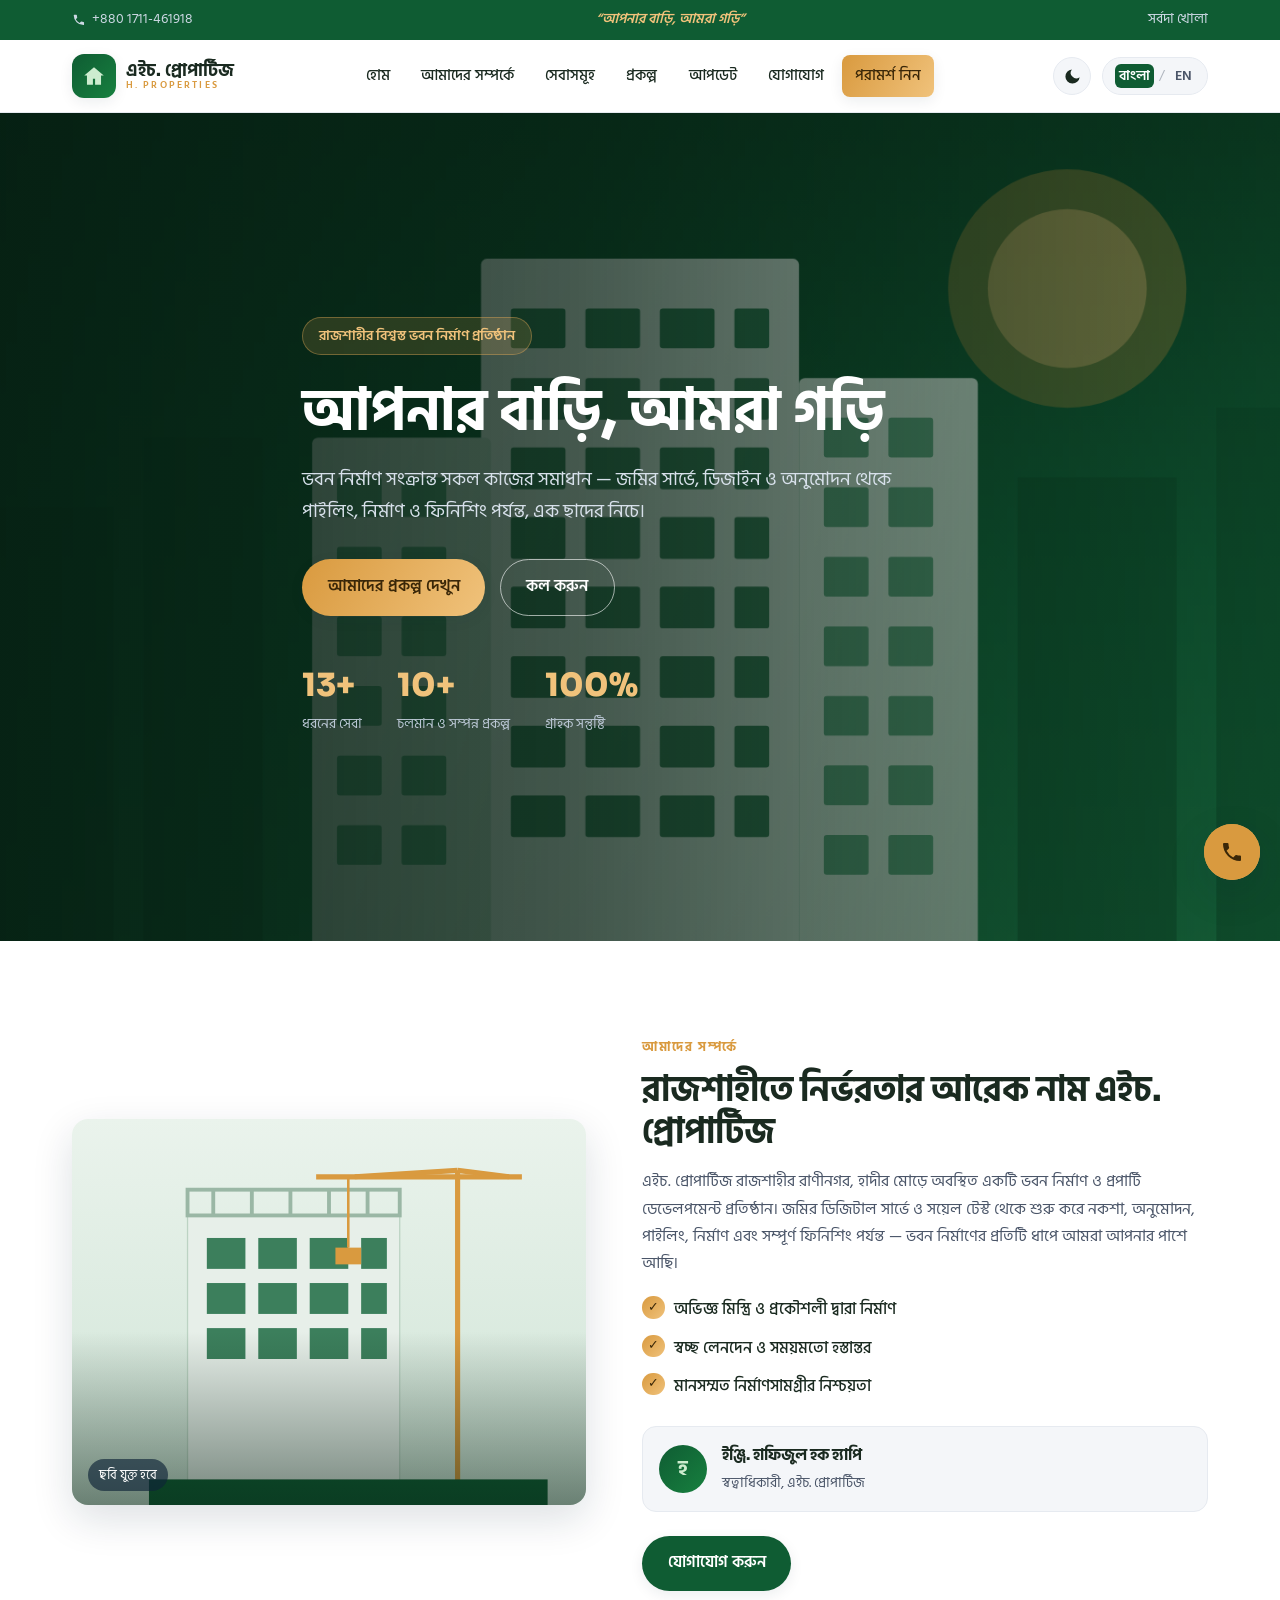
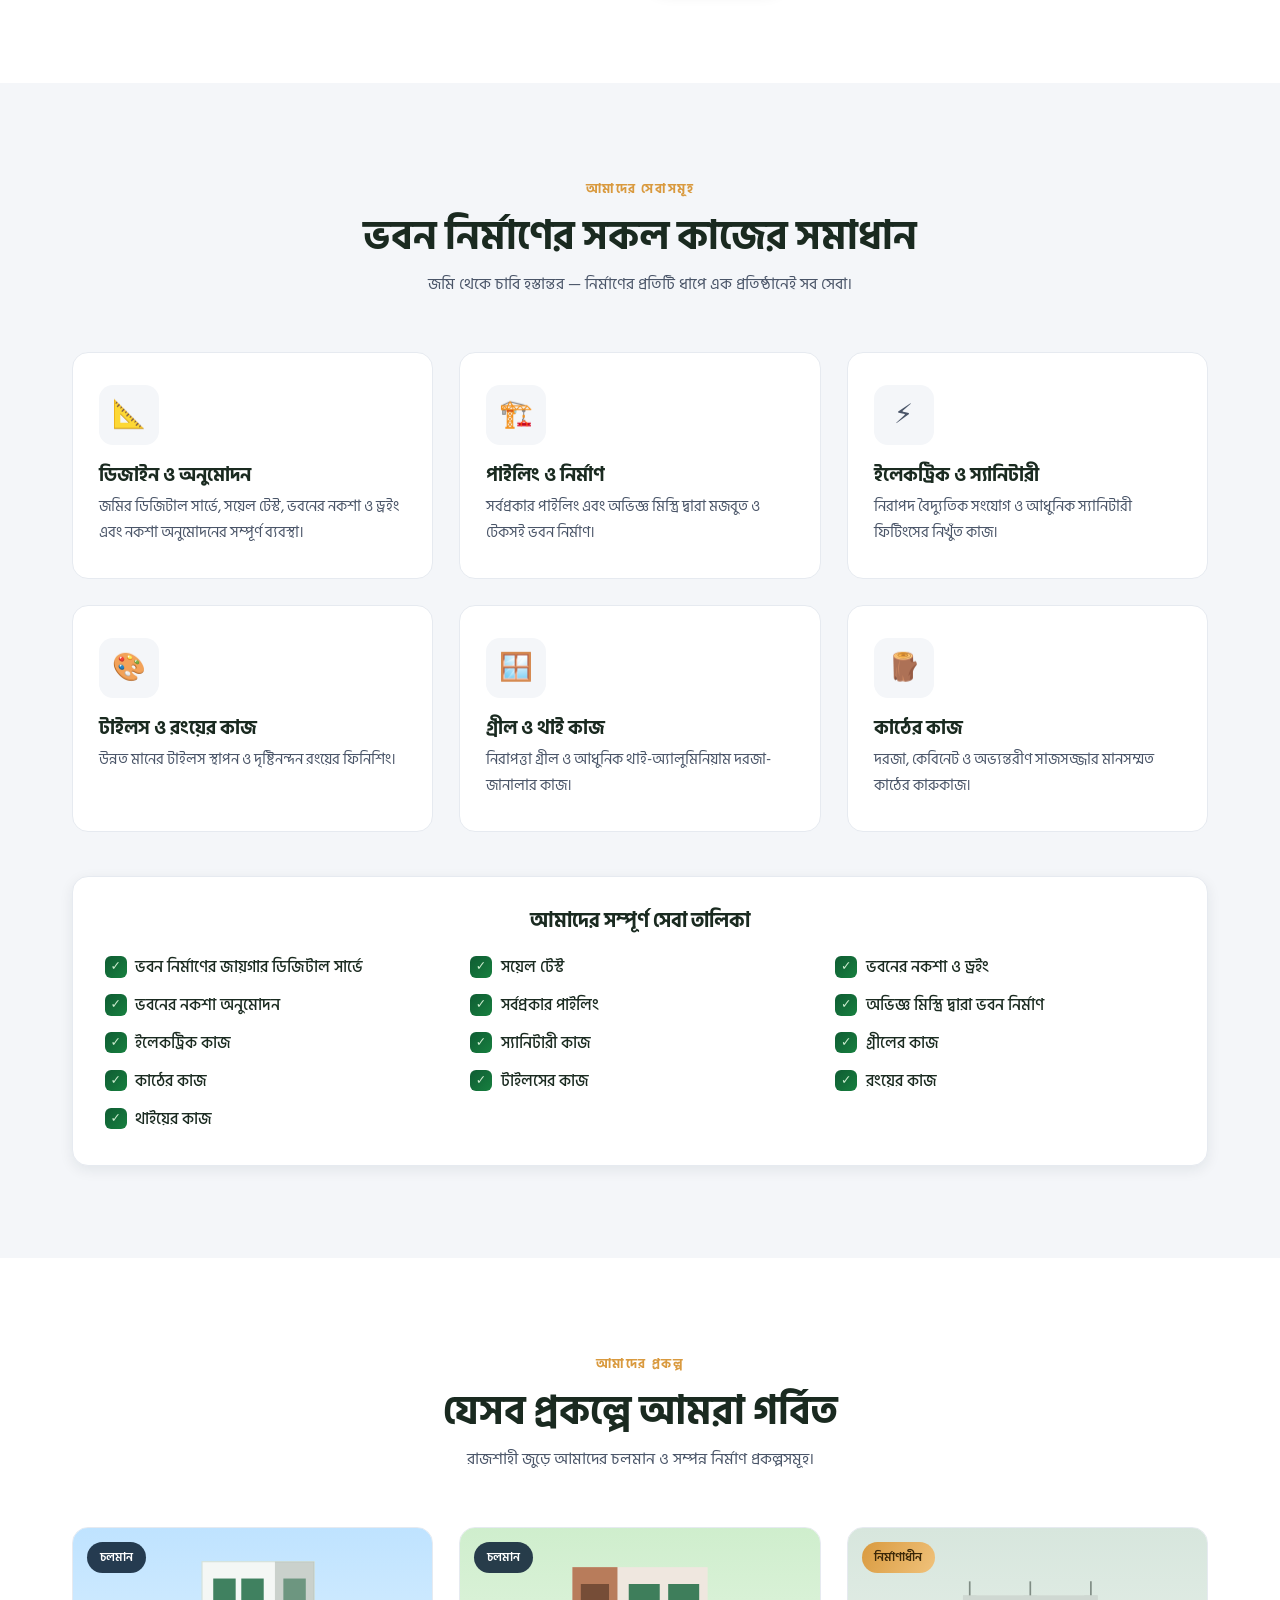
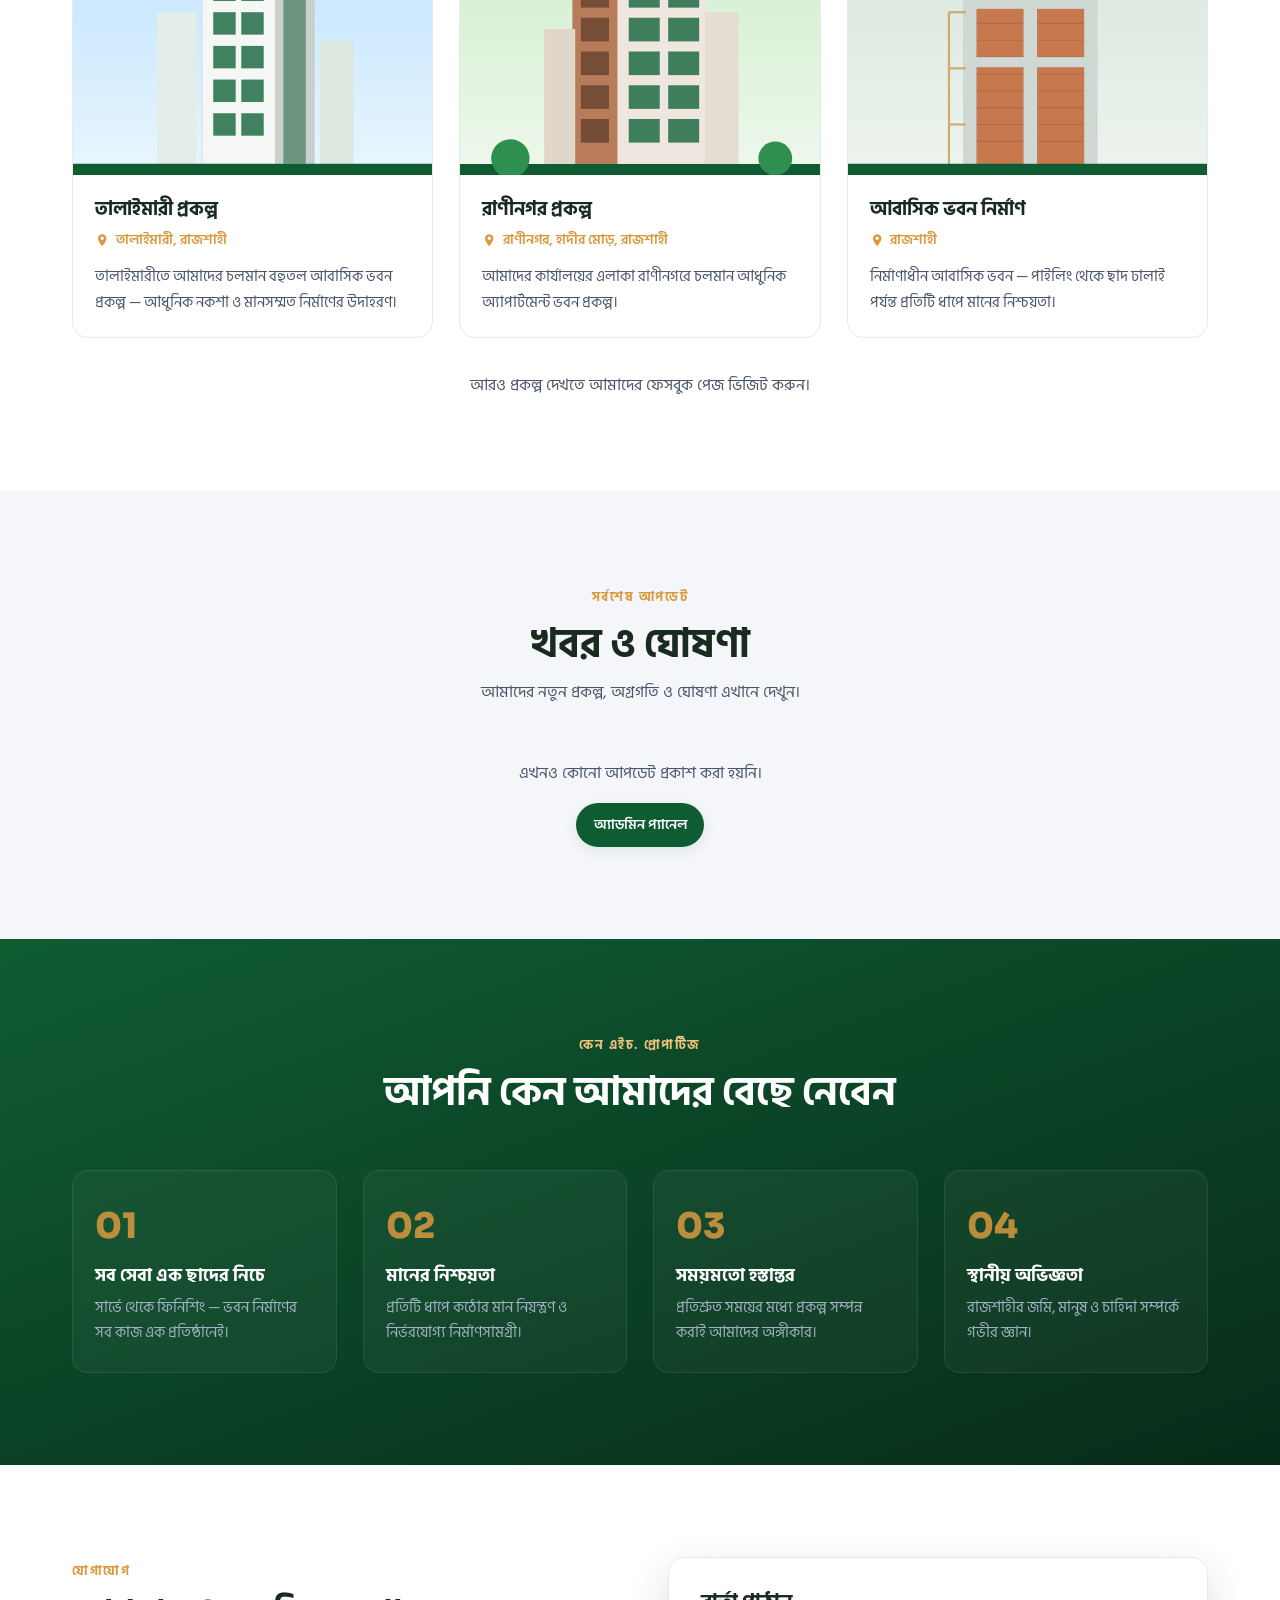
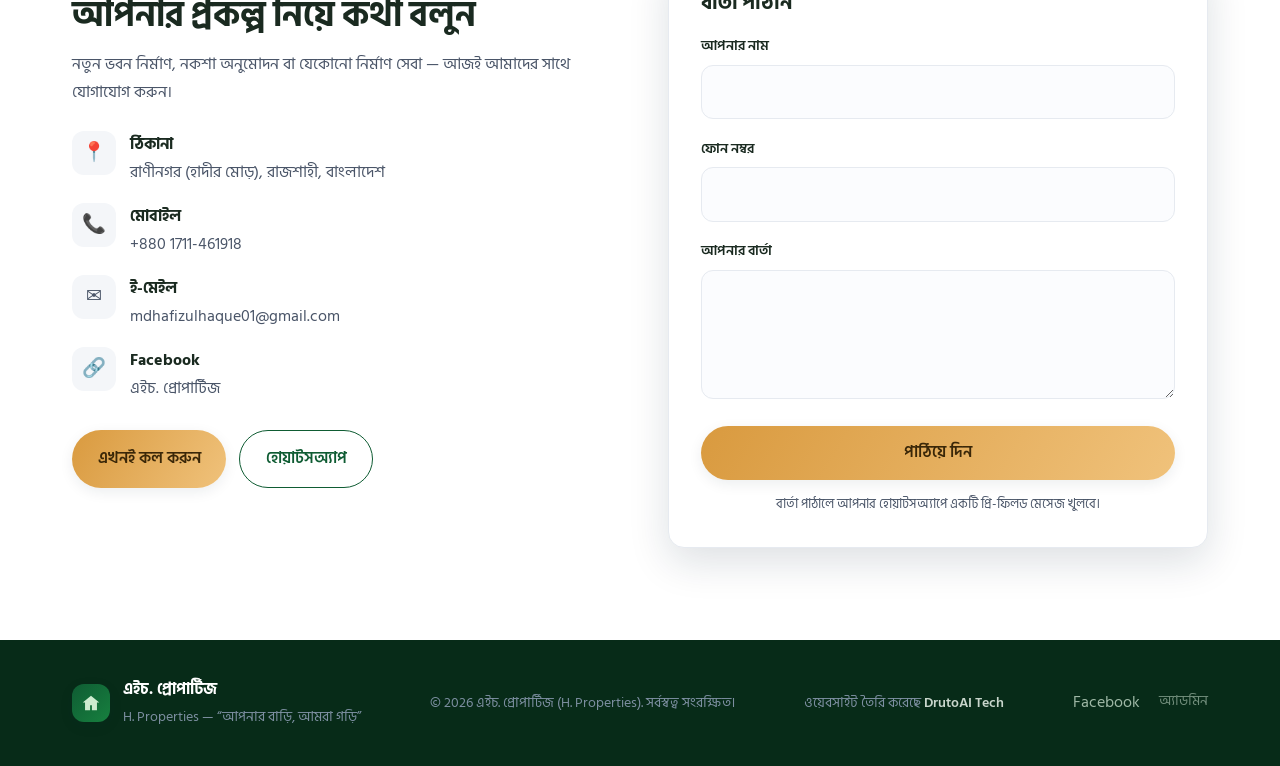
<file: index.html>
<!doctype html>
<html lang="bn">
<head>
  <meta charset="utf-8" />
  <meta name="viewport" content="width=device-width, initial-scale=1" />
  <title>এইচ. প্রোপার্টিজ | H. Properties — ভবন নির্মাণের সকল সমাধান, রাজশাহী</title>
  <meta name="description" content="এইচ. প্রোপার্টিজ (H. Properties) — রাজশাহীর বিশ্বস্ত প্রপার্টি ডেভেলপার ও ভবন নির্মাণ প্রতিষ্ঠান। আপনার বাড়ি, আমরা গড়ি। ডিজাইন, অনুমোদন, পাইলিং থেকে ফিনিশিং পর্যন্ত সকল কাজের সমাধান।" />
  <meta property="og:title" content="এইচ. প্রোপার্টিজ | H. Properties" />
  <meta property="og:description" content="আপনার বাড়ি, আমরা গড়ি — ভবন নির্মাণ সংক্রান্ত সকল কাজের সমাধান। রাজশাহী।" />
  <meta property="og:type" content="website" />
  <link rel="preconnect" href="https://fonts.googleapis.com" />
  <link rel="preconnect" href="https://fonts.gstatic.com" crossorigin />
  <link href="https://fonts.googleapis.com/css2?family=Hind+Siliguri:wght@400;500;600;700&family=Sora:wght@500;600;700;800&display=swap" rel="stylesheet" />
  <link rel="icon" href="data:image/svg+xml,%3Csvg xmlns='http://www.w3.org/2000/svg' viewBox='0 0 64 64'%3E%3Crect width='64' height='64' rx='14' fill='%230f5c33'/%3E%3Cpath d='M32 14 15 28h5v20h24V28h5z' fill='%237bc47f'/%3E%3Ctext x='50%25' y='60%25' font-family='Arial' font-size='16' font-weight='700' fill='%230f5c33' text-anchor='middle'%3EH%3C/text%3E%3C/svg%3E" />
  <link rel="stylesheet" href="styles.css" />
  <script>
    (function () {
      try {
        var t = localStorage.getItem("hp_theme");
        if (!t) t = window.matchMedia("(prefers-color-scheme: dark)").matches ? "dark" : "light";
        document.documentElement.setAttribute("data-theme", t);
      } catch (e) {}
    })();
  </script>
</head>
<body>
  <!-- Top bar -->
  <div class="topbar">
    <div class="container topbar__inner">
      <span class="topbar__item"><svg viewBox="0 0 24 24" class="ico"><path d="M6.6 10.8a15.5 15.5 0 0 0 6.6 6.6l2.2-2.2a1 1 0 0 1 1-.24 11.4 11.4 0 0 0 3.6.58 1 1 0 0 1 1 1V20a1 1 0 0 1-1 1A17 17 0 0 1 3 4a1 1 0 0 1 1-1h3.5a1 1 0 0 1 1 1 11.4 11.4 0 0 0 .58 3.6 1 1 0 0 1-.24 1z"/></svg>
        <a href="tel:+8801711461918" dir="ltr">+880 1711-461918</a>
      </span>
      <span class="topbar__item topbar__slogan" data-bn="“আপনার বাড়ি, আমরা গড়ি”" data-en="“Your home, we build”">“আপনার বাড়ি, আমরা গড়ি”</span>
      <span class="topbar__item" data-bn="সর্বদা খোলা" data-en="Always open">সর্বদা খোলা</span>
    </div>
  </div>

  <!-- Nav -->
  <header class="nav" id="nav">
    <div class="container nav__inner">
      <a class="brand" href="#home">
        <span class="brand__mark" aria-hidden="true">
          <svg viewBox="0 0 48 48"><path d="M24 8 6 23h5v17h11V29h4v11h11V23h5z"/></svg>
        </span>
        <span class="brand__text">
          <span class="brand__bn">এইচ. প্রোপার্টিজ</span>
          <span class="brand__en">H. PROPERTIES</span>
        </span>
      </a>
      <nav class="nav__links" id="navLinks">
        <a href="#home" data-bn="হোম" data-en="Home">হোম</a>
        <a href="#about" data-bn="আমাদের সম্পর্কে" data-en="About">আমাদের সম্পর্কে</a>
        <a href="#services" data-bn="সেবাসমূহ" data-en="Services">সেবাসমূহ</a>
        <a href="#projects" data-bn="প্রকল্প" data-en="Projects">প্রকল্প</a>
        <a href="#updates" data-bn="আপডেট" data-en="Updates">আপডেট</a>
        <a href="#contact" data-bn="যোগাযোগ" data-en="Contact">যোগাযোগ</a>
        <a href="#contact" class="btn btn--sm btn--gold nav__cta" data-bn="পরামর্শ নিন" data-en="Get a Quote">পরামর্শ নিন</a>
      </nav>
      <div class="nav__right">
        <button class="theme-toggle" id="themeToggle" aria-label="Toggle dark mode" title="Light / Dark">
          <svg class="ico-moon" viewBox="0 0 24 24"><path d="M21 12.8A9 9 0 1 1 11.2 3a7 7 0 0 0 9.8 9.8z"/></svg>
          <svg class="ico-sun" viewBox="0 0 24 24"><path d="M12 17a5 5 0 1 1 0-10 5 5 0 0 1 0 10zm0-13a1 1 0 0 1 1 1V4a1 1 0 0 1-2 0 1 1 0 0 1 1-1zm0 15a1 1 0 0 1 1 1 1 1 0 0 1-2 0 1 1 0 0 1 1-1zm9-8a1 1 0 0 1 0 2h0a1 1 0 0 1 0-2zM4 11a1 1 0 0 1 0 2H3a1 1 0 0 1 0-2zm14.7-6.7a1 1 0 0 1 1.4 1.4l-.7.7A1 1 0 0 1 18 5zM5.6 17.7a1 1 0 0 1 1.4 1.4l-.7.7a1 1 0 0 1-1.4-1.4zm12.7 0 .7.7a1 1 0 0 1-1.4 1.4l-.7-.7a1 1 0 0 1 1.4-1.4zM5.6 6.3l-.7-.7a1 1 0 0 1 1.4-1.4l.7.7A1 1 0 0 1 5.6 6.3z"/></svg>
        </button>
        <button class="lang" id="langToggle" aria-label="Switch language">
          <span class="lang__opt is-active" data-lang="bn">বাংলা</span>
          <span class="lang__sep">/</span>
          <span class="lang__opt" data-lang="en">EN</span>
        </button>
        <button class="hamburger" id="hamburger" aria-label="Menu">
          <span></span><span></span><span></span>
        </button>
      </div>
    </div>
  </header>

  <!-- Hero -->
  <section class="hero" id="home">
    <div class="hero__bg" data-slot="hero-image" title="Swap with a real building photo"></div>
    <div class="hero__overlay"></div>
    <div class="container hero__content reveal">
      <span class="eyebrow" data-bn="রাজশাহীর বিশ্বস্ত ভবন নির্মাণ প্রতিষ্ঠান" data-en="Trusted building developer in Rajshahi">রাজশাহীর বিশ্বস্ত ভবন নির্মাণ প্রতিষ্ঠান</span>
      <h1 data-bn="আপনার বাড়ি, আমরা গড়ি" data-en="Your home, we build">আপনার বাড়ি, আমরা গড়ি</h1>
      <p class="hero__sub" data-bn="ভবন নির্মাণ সংক্রান্ত সকল কাজের সমাধান — জমির সার্ভে, ডিজাইন ও অনুমোদন থেকে পাইলিং, নির্মাণ ও ফিনিশিং পর্যন্ত, এক ছাদের নিচে।" data-en="Complete solutions for every construction need — from land survey, design and approval to piling, construction and finishing, all under one roof.">ভবন নির্মাণ সংক্রান্ত সকল কাজের সমাধান — জমির সার্ভে, ডিজাইন ও অনুমোদন থেকে পাইলিং, নির্মাণ ও ফিনিশিং পর্যন্ত, এক ছাদের নিচে।</p>
      <div class="hero__actions">
        <a href="#projects" class="btn btn--gold" data-bn="আমাদের প্রকল্প দেখুন" data-en="View Our Projects">আমাদের প্রকল্প দেখুন</a>
        <a href="tel:+8801711461918" class="btn btn--ghost" data-bn="কল করুন" data-en="Call Now">কল করুন</a>
      </div>
      <div class="hero__stats">
        <div class="stat"><span class="stat__num">13+</span><span class="stat__lbl" data-bn="ধরনের সেবা" data-en="Services offered">ধরনের সেবা</span></div>
        <div class="stat"><span class="stat__num">10+</span><span class="stat__lbl" data-bn="চলমান ও সম্পন্ন প্রকল্প" data-en="Projects running & done">চলমান ও সম্পন্ন প্রকল্প</span></div>
        <div class="stat"><span class="stat__num">100%</span><span class="stat__lbl" data-bn="গ্রাহক সন্তুষ্টি" data-en="Client satisfaction">গ্রাহক সন্তুষ্টি</span></div>
      </div>
    </div>
  </section>

  <!-- About -->
  <section class="section" id="about">
    <div class="container about">
      <div class="about__media" data-slot="about-image" title="Swap with a real project / team photo">
        <span class="slot-note" data-bn="ছবি যুক্ত হবে" data-en="Photo coming">ছবি যুক্ত হবে</span>
      </div>
      <div class="about__body reveal">
        <span class="kicker" data-bn="আমাদের সম্পর্কে" data-en="About Us">আমাদের সম্পর্কে</span>
        <h2 data-bn="রাজশাহীতে নির্ভরতার আরেক নাম এইচ. প্রোপার্টিজ" data-en="A name Rajshahi builds on — H. Properties">রাজশাহীতে নির্ভরতার আরেক নাম এইচ. প্রোপার্টিজ</h2>
        <p data-bn="এইচ. প্রোপার্টিজ রাজশাহীর রাণীনগর, হাদীর মোড়ে অবস্থিত একটি ভবন নির্মাণ ও প্রপার্টি ডেভেলপমেন্ট প্রতিষ্ঠান। জমির ডিজিটাল সার্ভে ও সয়েল টেস্ট থেকে শুরু করে নকশা, অনুমোদন, পাইলিং, নির্মাণ এবং সম্পূর্ণ ফিনিশিং পর্যন্ত — ভবন নির্মাণের প্রতিটি ধাপে আমরা আপনার পাশে আছি।" data-en="H. Properties is a building construction and property development company based at Raninagar, Hadir Mor, Rajshahi. From digital land survey and soil testing to design, approval, piling, construction and complete finishing — we stand beside you at every step of building your home.">এইচ. প্রোপার্টিজ রাজশাহীর রাণীনগর, হাদীর মোড়ে অবস্থিত একটি ভবন নির্মাণ ও প্রপার্টি ডেভেলপমেন্ট প্রতিষ্ঠান। জমির ডিজিটাল সার্ভে ও সয়েল টেস্ট থেকে শুরু করে নকশা, অনুমোদন, পাইলিং, নির্মাণ এবং সম্পূর্ণ ফিনিশিং পর্যন্ত — ভবন নির্মাণের প্রতিটি ধাপে আমরা আপনার পাশে আছি।</p>
        <ul class="ticklist">
          <li data-bn="অভিজ্ঞ মিস্ত্রি ও প্রকৌশলী দ্বারা নির্মাণ" data-en="Built by experienced masons & engineers">অভিজ্ঞ মিস্ত্রি ও প্রকৌশলী দ্বারা নির্মাণ</li>
          <li data-bn="স্বচ্ছ লেনদেন ও সময়মতো হস্তান্তর" data-en="Transparent dealings & on-time handover">স্বচ্ছ লেনদেন ও সময়মতো হস্তান্তর</li>
          <li data-bn="মানসম্মত নির্মাণসামগ্রীর নিশ্চয়তা" data-en="Guaranteed quality materials">মানসম্মত নির্মাণসামগ্রীর নিশ্চয়তা</li>
        </ul>
        <div class="owner">
          <div class="owner__avatar">হ</div>
          <div>
            <strong data-bn="ইঞ্জি. হাফিজুল হক হ্যাপি" data-en="Engr. Hafizul Haque Happy">ইঞ্জি. হাফিজুল হক হ্যাপি</strong><br>
            <span class="owner__role" data-bn="স্বত্বাধিকারী, এইচ. প্রোপার্টিজ" data-en="Proprietor, H. Properties">স্বত্বাধিকারী, এইচ. প্রোপার্টিজ</span>
          </div>
        </div>
        <a href="#contact" class="btn btn--dark" data-bn="যোগাযোগ করুন" data-en="Get in touch">যোগাযোগ করুন</a>
      </div>
    </div>
  </section>

  <!-- Services -->
  <section class="section section--muted" id="services">
    <div class="container">
      <div class="head reveal">
        <span class="kicker" data-bn="আমাদের সেবাসমূহ" data-en="Our Services">আমাদের সেবাসমূহ</span>
        <h2 data-bn="ভবন নির্মাণের সকল কাজের সমাধান" data-en="Complete building construction solutions">ভবন নির্মাণের সকল কাজের সমাধান</h2>
        <p class="head__sub" data-bn="জমি থেকে চাবি হস্তান্তর — নির্মাণের প্রতিটি ধাপে এক প্রতিষ্ঠানেই সব সেবা।" data-en="From land to key handover — every step of construction, all from one company.">জমি থেকে চাবি হস্তান্তর — নির্মাণের প্রতিটি ধাপে এক প্রতিষ্ঠানেই সব সেবা।</p>
      </div>
      <div class="grid grid--3">
        <article class="card reveal">
          <div class="card__ico">📐</div>
          <h3 data-bn="ডিজাইন ও অনুমোদন" data-en="Design & Approval">ডিজাইন ও অনুমোদন</h3>
          <p data-bn="জমির ডিজিটাল সার্ভে, সয়েল টেস্ট, ভবনের নকশা ও ড্রইং এবং নকশা অনুমোদনের সম্পূর্ণ ব্যবস্থা।" data-en="Digital land survey, soil test, building design & drawing, and full design-approval processing.">জমির ডিজিটাল সার্ভে, সয়েল টেস্ট, ভবনের নকশা ও ড্রইং এবং নকশা অনুমোদনের সম্পূর্ণ ব্যবস্থা।</p>
        </article>
        <article class="card reveal">
          <div class="card__ico">🏗️</div>
          <h3 data-bn="পাইলিং ও নির্মাণ" data-en="Piling & Construction">পাইলিং ও নির্মাণ</h3>
          <p data-bn="সর্বপ্রকার পাইলিং এবং অভিজ্ঞ মিস্ত্রি দ্বারা মজবুত ও টেকসই ভবন নির্মাণ।" data-en="All types of piling and durable, solid construction by experienced masons.">সর্বপ্রকার পাইলিং এবং অভিজ্ঞ মিস্ত্রি দ্বারা মজবুত ও টেকসই ভবন নির্মাণ।</p>
        </article>
        <article class="card reveal">
          <div class="card__ico">⚡</div>
          <h3 data-bn="ইলেকট্রিক ও স্যানিটারী" data-en="Electrical & Sanitary">ইলেকট্রিক ও স্যানিটারী</h3>
          <p data-bn="নিরাপদ বৈদ্যুতিক সংযোগ ও আধুনিক স্যানিটারী ফিটিংসের নিখুঁত কাজ।" data-en="Safe electrical wiring and precise, modern sanitary fittings.">নিরাপদ বৈদ্যুতিক সংযোগ ও আধুনিক স্যানিটারী ফিটিংসের নিখুঁত কাজ।</p>
        </article>
        <article class="card reveal">
          <div class="card__ico">🎨</div>
          <h3 data-bn="টাইলস ও রংয়ের কাজ" data-en="Tiles & Painting">টাইলস ও রংয়ের কাজ</h3>
          <p data-bn="উন্নত মানের টাইলস স্থাপন ও দৃষ্টিনন্দন রংয়ের ফিনিশিং।" data-en="Quality tile installation and beautiful paint finishing.">উন্নত মানের টাইলস স্থাপন ও দৃষ্টিনন্দন রংয়ের ফিনিশিং।</p>
        </article>
        <article class="card reveal">
          <div class="card__ico">🪟</div>
          <h3 data-bn="গ্রীল ও থাই কাজ" data-en="Grille & Thai-Aluminium">গ্রীল ও থাই কাজ</h3>
          <p data-bn="নিরাপত্তা গ্রীল ও আধুনিক থাই-অ্যালুমিনিয়াম দরজা-জানালার কাজ।" data-en="Security grilles and modern thai-aluminium doors & windows.">নিরাপত্তা গ্রীল ও আধুনিক থাই-অ্যালুমিনিয়াম দরজা-জানালার কাজ।</p>
        </article>
        <article class="card reveal">
          <div class="card__ico">🪵</div>
          <h3 data-bn="কাঠের কাজ" data-en="Woodwork">কাঠের কাজ</h3>
          <p data-bn="দরজা, কেবিনেট ও অভ্যন্তরীণ সাজসজ্জার মানসম্মত কাঠের কারুকাজ।" data-en="Quality carpentry for doors, cabinets and interior décor.">দরজা, কেবিনেট ও অভ্যন্তরীণ সাজসজ্জার মানসম্মত কাঠের কারুকাজ।</p>
        </article>
      </div>

      <div class="services-all reveal">
        <h3 data-bn="আমাদের সম্পূর্ণ সেবা তালিকা" data-en="Our complete service list">আমাদের সম্পূর্ণ সেবা তালিকা</h3>
        <ul class="services-list">
          <li data-bn="ভবন নির্মাণের জায়গার ডিজিটাল সার্ভে" data-en="Digital survey of building site">ভবন নির্মাণের জায়গার ডিজিটাল সার্ভে</li>
          <li data-bn="সয়েল টেস্ট" data-en="Soil test">সয়েল টেস্ট</li>
          <li data-bn="ভবনের নকশা ও ড্রইং" data-en="Building design & drawing">ভবনের নকশা ও ড্রইং</li>
          <li data-bn="ভবনের নকশা অনুমোদন" data-en="Building design approval">ভবনের নকশা অনুমোদন</li>
          <li data-bn="সর্বপ্রকার পাইলিং" data-en="All types of piling">সর্বপ্রকার পাইলিং</li>
          <li data-bn="অভিজ্ঞ মিস্ত্রি দ্বারা ভবন নির্মাণ" data-en="Construction by expert masons">অভিজ্ঞ মিস্ত্রি দ্বারা ভবন নির্মাণ</li>
          <li data-bn="ইলেকট্রিক কাজ" data-en="Electrical work">ইলেকট্রিক কাজ</li>
          <li data-bn="স্যানিটারী কাজ" data-en="Sanitary work">স্যানিটারী কাজ</li>
          <li data-bn="গ্রীলের কাজ" data-en="Grille work">গ্রীলের কাজ</li>
          <li data-bn="কাঠের কাজ" data-en="Woodwork">কাঠের কাজ</li>
          <li data-bn="টাইলসের কাজ" data-en="Tiles work">টাইলসের কাজ</li>
          <li data-bn="রংয়ের কাজ" data-en="Painting work">রংয়ের কাজ</li>
          <li data-bn="থাইয়ের কাজ" data-en="Thai-aluminium work">থাইয়ের কাজ</li>
        </ul>
      </div>
    </div>
  </section>

  <!-- Projects -->
  <section class="section" id="projects">
    <div class="container">
      <div class="head reveal">
        <span class="kicker" data-bn="আমাদের প্রকল্প" data-en="Our Projects">আমাদের প্রকল্প</span>
        <h2 data-bn="যেসব প্রকল্পে আমরা গর্বিত" data-en="Projects we're proud of">যেসব প্রকল্পে আমরা গর্বিত</h2>
        <p class="head__sub" data-bn="রাজশাহী জুড়ে আমাদের চলমান ও সম্পন্ন নির্মাণ প্রকল্পসমূহ।" data-en="Our running and completed construction projects across Rajshahi.">রাজশাহী জুড়ে আমাদের চলমান ও সম্পন্ন নির্মাণ প্রকল্পসমূহ।</p>
      </div>
      <div class="grid grid--3">
        <article class="project reveal">
          <div class="project__img" data-slot="project-1" title="Swap with real photo of this project">
            <span class="badge" data-bn="চলমান" data-en="Running">চলমান</span>
          </div>
          <div class="project__body">
            <h3 data-bn="তালাইমারী প্রকল্প" data-en="Talaimari Project">তালাইমারী প্রকল্প</h3>
            <p class="project__loc"><svg viewBox="0 0 24 24" class="ico"><path d="M12 2a7 7 0 0 0-7 7c0 5 7 13 7 13s7-8 7-13a7 7 0 0 0-7-7zm0 9.5A2.5 2.5 0 1 1 12 6a2.5 2.5 0 0 1 0 5.5z"/></svg><span data-bn="তালাইমারী, রাজশাহী" data-en="Talaimari, Rajshahi">তালাইমারী, রাজশাহী</span></p>
            <p data-bn="তালাইমারীতে আমাদের চলমান বহুতল আবাসিক ভবন প্রকল্প — আধুনিক নকশা ও মানসম্মত নির্মাণের উদাহরণ।" data-en="Our running multi-storey residential project in Talaimari — a showcase of modern design and quality construction.">তালাইমারীতে আমাদের চলমান বহুতল আবাসিক ভবন প্রকল্প — আধুনিক নকশা ও মানসম্মত নির্মাণের উদাহরণ।</p>
          </div>
        </article>
        <article class="project reveal">
          <div class="project__img" data-slot="project-2" title="Swap with real photo">
            <span class="badge" data-bn="চলমান" data-en="Running">চলমান</span>
          </div>
          <div class="project__body">
            <h3 data-bn="রাণীনগর প্রকল্প" data-en="Raninagar Project">রাণীনগর প্রকল্প</h3>
            <p class="project__loc"><svg viewBox="0 0 24 24" class="ico"><path d="M12 2a7 7 0 0 0-7 7c0 5 7 13 7 13s7-8 7-13a7 7 0 0 0-7-7zm0 9.5A2.5 2.5 0 1 1 12 6a2.5 2.5 0 0 1 0 5.5z"/></svg><span data-bn="রাণীনগর, হাদীর মোড়, রাজশাহী" data-en="Raninagar, Hadir Mor, Rajshahi">রাণীনগর, হাদীর মোড়, রাজশাহী</span></p>
            <p data-bn="আমাদের কার্যালয়ের এলাকা রাণীনগরে চলমান আধুনিক অ্যাপার্টমেন্ট ভবন প্রকল্প।" data-en="A running modern apartment project in Raninagar, our home neighbourhood.">আমাদের কার্যালয়ের এলাকা রাণীনগরে চলমান আধুনিক অ্যাপার্টমেন্ট ভবন প্রকল্প।</p>
          </div>
        </article>
        <article class="project reveal">
          <div class="project__img" data-slot="project-3" title="Swap with real photo">
            <span class="badge badge--gold" data-bn="নির্মাণাধীন" data-en="Under construction">নির্মাণাধীন</span>
          </div>
          <div class="project__body">
            <h3 data-bn="আবাসিক ভবন নির্মাণ" data-en="Residential Building">আবাসিক ভবন নির্মাণ</h3>
            <p class="project__loc"><svg viewBox="0 0 24 24" class="ico"><path d="M12 2a7 7 0 0 0-7 7c0 5 7 13 7 13s7-8 7-13a7 7 0 0 0-7-7zm0 9.5A2.5 2.5 0 1 1 12 6a2.5 2.5 0 0 1 0 5.5z"/></svg><span data-bn="রাজশাহী" data-en="Rajshahi">রাজশাহী</span></p>
            <p data-bn="নির্মাণাধীন আবাসিক ভবন — পাইলিং থেকে ছাদ ঢালাই পর্যন্ত প্রতিটি ধাপে মানের নিশ্চয়তা।" data-en="A residential building under construction — quality assured at every stage from piling to roof casting.">নির্মাণাধীন আবাসিক ভবন — পাইলিং থেকে ছাদ ঢালাই পর্যন্ত প্রতিটি ধাপে মানের নিশ্চয়তা।</p>
          </div>
        </article>
      </div>
      <p class="projects-note reveal" data-bn="আরও প্রকল্প দেখতে আমাদের ফেসবুক পেজ ভিজিট করুন।" data-en="Visit our Facebook page to see more projects.">আরও প্রকল্প দেখতে আমাদের <a href="https://www.facebook.com/profile.php?id=100063448586407" target="_blank" rel="noopener">ফেসবুক পেজ</a> ভিজিট করুন।</p>
    </div>
  </section>

  <!-- Updates / News (populated by admin posts) -->
  <section class="section section--muted" id="updates">
    <div class="container">
      <div class="head reveal">
        <span class="kicker" data-bn="সর্বশেষ আপডেট" data-en="Latest Updates">সর্বশেষ আপডেট</span>
        <h2 data-bn="খবর ও ঘোষণা" data-en="News & Announcements">খবর ও ঘোষণা</h2>
        <p class="head__sub" data-bn="আমাদের নতুন প্রকল্প, অগ্রগতি ও ঘোষণা এখানে দেখুন।" data-en="Our new projects, progress and announcements appear here.">আমাদের নতুন প্রকল্প, অগ্রগতি ও ঘোষণা এখানে দেখুন।</p>
      </div>
      <div class="grid grid--3" id="postsGrid"></div>
      <div class="posts-empty" id="postsEmpty" hidden>
        <p data-bn="এখনও কোনো আপডেট প্রকাশ করা হয়নি।" data-en="No updates published yet.">এখনও কোনো আপডেট প্রকাশ করা হয়নি।</p>
        <a href="admin.html" class="btn btn--dark btn--sm" data-bn="অ্যাডমিন প্যানেল" data-en="Admin Panel">অ্যাডমিন প্যানেল</a>
      </div>
    </div>
  </section>

  <!-- Why us -->
  <section class="section section--dark" id="why">
    <div class="container">
      <div class="head reveal">
        <span class="kicker kicker--gold" data-bn="কেন এইচ. প্রোপার্টিজ" data-en="Why H. Properties">কেন এইচ. প্রোপার্টিজ</span>
        <h2 data-bn="আপনি কেন আমাদের বেছে নেবেন" data-en="Why choose us">আপনি কেন আমাদের বেছে নেবেন</h2>
      </div>
      <div class="grid grid--4">
        <div class="feat reveal"><span class="feat__num">01</span><h3 data-bn="সব সেবা এক ছাদের নিচে" data-en="All-in-one service">সব সেবা এক ছাদের নিচে</h3><p data-bn="সার্ভে থেকে ফিনিশিং — ভবন নির্মাণের সব কাজ এক প্রতিষ্ঠানেই।" data-en="From survey to finishing — every construction task from one company.">সার্ভে থেকে ফিনিশিং — ভবন নির্মাণের সব কাজ এক প্রতিষ্ঠানেই।</p></div>
        <div class="feat reveal"><span class="feat__num">02</span><h3 data-bn="মানের নিশ্চয়তা" data-en="Quality assured">মানের নিশ্চয়তা</h3><p data-bn="প্রতিটি ধাপে কঠোর মান নিয়ন্ত্রণ ও নির্ভরযোগ্য নির্মাণসামগ্রী।" data-en="Strict quality control and trusted materials at every stage.">প্রতিটি ধাপে কঠোর মান নিয়ন্ত্রণ ও নির্ভরযোগ্য নির্মাণসামগ্রী।</p></div>
        <div class="feat reveal"><span class="feat__num">03</span><h3 data-bn="সময়মতো হস্তান্তর" data-en="On-time delivery">সময়মতো হস্তান্তর</h3><p data-bn="প্রতিশ্রুত সময়ের মধ্যে প্রকল্প সম্পন্ন করাই আমাদের অঙ্গীকার।" data-en="We commit to completing projects within the promised timeline.">প্রতিশ্রুত সময়ের মধ্যে প্রকল্প সম্পন্ন করাই আমাদের অঙ্গীকার।</p></div>
        <div class="feat reveal"><span class="feat__num">04</span><h3 data-bn="স্থানীয় অভিজ্ঞতা" data-en="Local expertise">স্থানীয় অভিজ্ঞতা</h3><p data-bn="রাজশাহীর জমি, মানুষ ও চাহিদা সম্পর্কে গভীর জ্ঞান।" data-en="Deep knowledge of Rajshahi's land, people and needs.">রাজশাহীর জমি, মানুষ ও চাহিদা সম্পর্কে গভীর জ্ঞান।</p></div>
      </div>
    </div>
  </section>

  <!-- Contact -->
  <section class="section" id="contact">
    <div class="container contact">
      <div class="contact__info reveal">
        <span class="kicker" data-bn="যোগাযোগ" data-en="Contact">যোগাযোগ</span>
        <h2 data-bn="আপনার প্রকল্প নিয়ে কথা বলুন" data-en="Let's talk about your project">আপনার প্রকল্প নিয়ে কথা বলুন</h2>
        <p data-bn="নতুন ভবন নির্মাণ, নকশা অনুমোদন বা যেকোনো নির্মাণ সেবা — আজই আমাদের সাথে যোগাযোগ করুন।" data-en="New construction, design approval or any building service — reach out to us today.">নতুন ভবন নির্মাণ, নকশা অনুমোদন বা যেকোনো নির্মাণ সেবা — আজই আমাদের সাথে যোগাযোগ করুন।</p>
        <ul class="contact__list">
          <li>
            <span class="contact__ico">📍</span>
            <span><strong data-bn="ঠিকানা" data-en="Address">ঠিকানা</strong><br><span data-bn="রাণীনগর (হাদীর মোড়), রাজশাহী, বাংলাদেশ" data-en="Raninagar (Hadir Mor), Rajshahi, Bangladesh">রাণীনগর (হাদীর মোড়), রাজশাহী, বাংলাদেশ</span></span>
          </li>
          <li>
            <span class="contact__ico">📞</span>
            <span><strong data-bn="মোবাইল" data-en="Mobile">মোবাইল</strong><br><a href="tel:+8801711461918" dir="ltr">+880 1711-461918</a></span>
          </li>
          <li>
            <span class="contact__ico">✉️</span>
            <span><strong data-bn="ই-মেইল" data-en="Email">ই-মেইল</strong><br><a href="mailto:mdhafizulhaque01@gmail.com" dir="ltr">mdhafizulhaque01@gmail.com</a></span>
          </li>
          <li>
            <span class="contact__ico">🔗</span>
            <span><strong>Facebook</strong><br><a href="https://www.facebook.com/profile.php?id=100063448586407" target="_blank" rel="noopener">এইচ. প্রোপার্টিজ</a></span>
          </li>
        </ul>
        <div class="contact__cta">
          <a href="tel:+8801711461918" class="btn btn--gold" data-bn="এখনই কল করুন" data-en="Call now">এখনই কল করুন</a>
          <a href="https://wa.me/8801711461918" target="_blank" rel="noopener" class="btn btn--ghost-dark" data-bn="হোয়াটসঅ্যাপ" data-en="WhatsApp">হোয়াটসঅ্যাপ</a>
        </div>
      </div>
      <form class="contact__form reveal" id="contactForm">
        <h3 data-bn="বার্তা পাঠান" data-en="Send a message">বার্তা পাঠান</h3>
        <div class="field">
          <label data-bn="আপনার নাম" data-en="Your name">আপনার নাম</label>
          <input type="text" name="name" required />
        </div>
        <div class="field">
          <label data-bn="ফোন নম্বর" data-en="Phone number">ফোন নম্বর</label>
          <input type="tel" name="phone" required />
        </div>
        <div class="field">
          <label data-bn="আপনার বার্তা" data-en="Your message">আপনার বার্তা</label>
          <textarea name="message" rows="4"></textarea>
        </div>
        <button type="submit" class="btn btn--gold btn--block" data-bn="পাঠিয়ে দিন" data-en="Send message">পাঠিয়ে দিন</button>
        <p class="form__note" id="formNote" data-bn="বার্তা পাঠালে আপনার হোয়াটসঅ্যাপে একটি প্রি-ফিলড মেসেজ খুলবে।" data-en="Submitting opens a pre-filled WhatsApp message.">বার্তা পাঠালে আপনার হোয়াটসঅ্যাপে একটি প্রি-ফিলড মেসেজ খুলবে।</p>
      </form>
    </div>
  </section>

  <!-- Footer -->
  <footer class="footer">
    <div class="container footer__inner">
      <div class="footer__brand">
        <span class="brand__mark brand__mark--sm" aria-hidden="true"><svg viewBox="0 0 48 48"><path d="M24 8 6 23h5v17h11V29h4v11h11V23h5z"/></svg></span>
        <div>
          <strong>এইচ. প্রোপার্টিজ</strong><br>
          <span class="footer__muted">H. Properties — “আপনার বাড়ি, আমরা গড়ি”</span>
        </div>
      </div>
      <p class="footer__muted footer__copy">© <span id="year"></span> এইচ. প্রোপার্টিজ (H. Properties). <span data-bn="সর্বস্বত্ব সংরক্ষিত।" data-en="All rights reserved.">সর্বস্বত্ব সংরক্ষিত।</span></p>
      <p class="footer__muted footer__credit"><span data-bn="ওয়েবসাইট তৈরি করেছে" data-en="Website by">ওয়েবসাইট তৈরি করেছে</span> <a href="https://drutoai.com/" target="_blank" rel="noopener">DrutoAI Tech</a></p>
      <div class="footer__links">
        <a href="https://www.facebook.com/profile.php?id=100063448586407" target="_blank" rel="noopener" class="footer__fb">Facebook</a>
        <a href="admin.html" class="footer__admin" data-bn="অ্যাডমিন" data-en="Admin">অ্যাডমিন</a>
      </div>
    </div>
  </footer>

  <a href="tel:+8801711461918" class="fab" aria-label="Call">
    <svg viewBox="0 0 24 24"><path d="M6.6 10.8a15.5 15.5 0 0 0 6.6 6.6l2.2-2.2a1 1 0 0 1 1-.24 11.4 11.4 0 0 0 3.6.58 1 1 0 0 1 1 1V20a1 1 0 0 1-1 1A17 17 0 0 1 3 4a1 1 0 0 1 1-1h3.5a1 1 0 0 1 1 1 11.4 11.4 0 0 0 .58 3.6 1 1 0 0 1-.24 1z"/></svg>
  </a>

  <script src="config.js"></script>
  <script src="store.js"></script>
  <script src="script.js"></script>
</body>
</html>
</file>
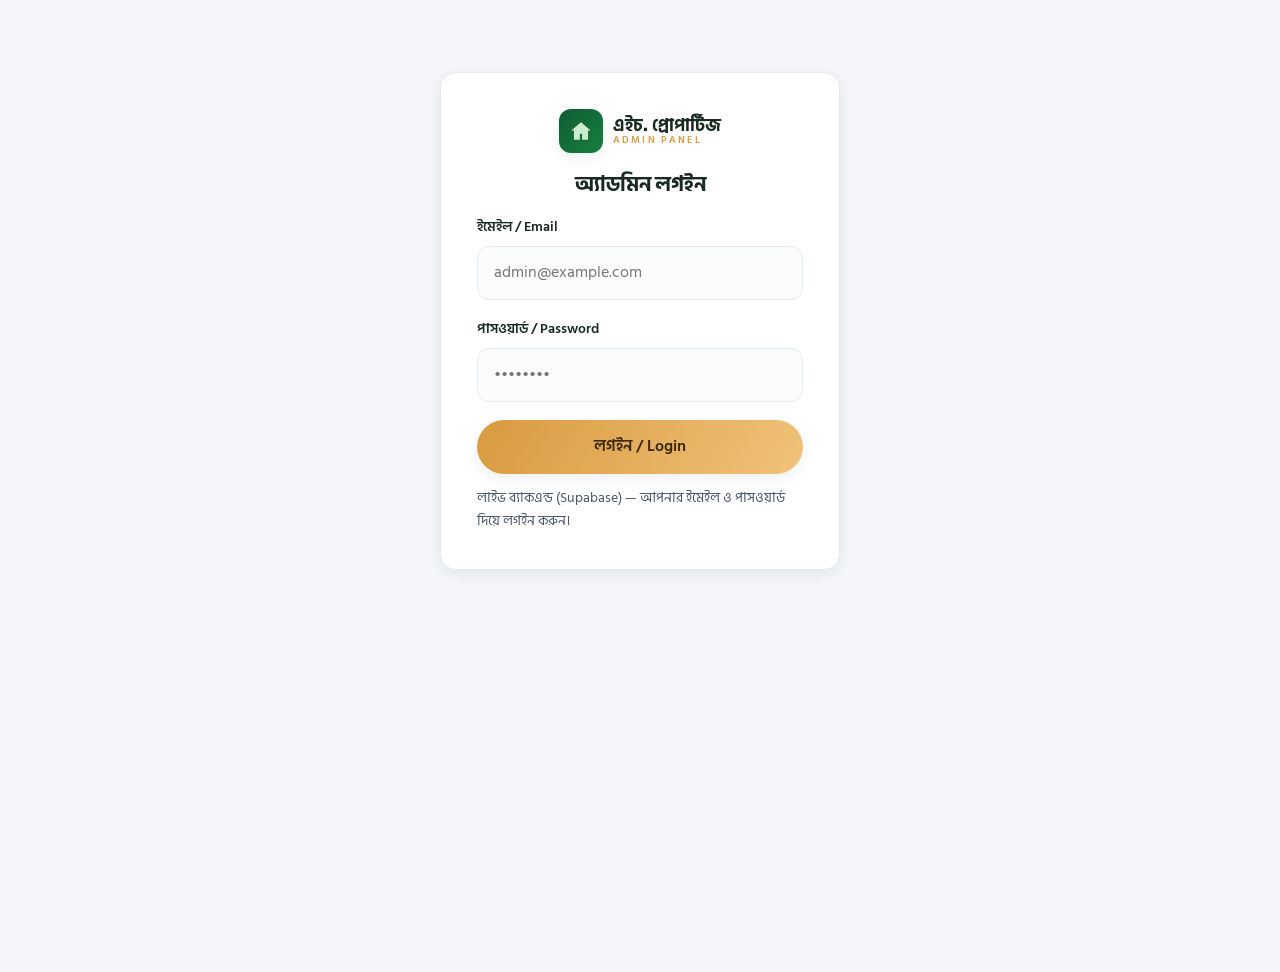
<file: admin.html>
<!doctype html>
<html lang="bn">
<head>
  <meta charset="utf-8" />
  <meta name="viewport" content="width=device-width, initial-scale=1" />
  <title>অ্যাডমিন প্যানেল | এইচ. প্রোপার্টিজ</title>
  <meta name="robots" content="noindex" />
  <link rel="preconnect" href="https://fonts.googleapis.com" />
  <link rel="preconnect" href="https://fonts.gstatic.com" crossorigin />
  <link href="https://fonts.googleapis.com/css2?family=Hind+Siliguri:wght@400;500;600;700&family=Sora:wght@600;700;800&display=swap" rel="stylesheet" />
  <link rel="icon" href="data:image/svg+xml,%3Csvg xmlns='http://www.w3.org/2000/svg' viewBox='0 0 64 64'%3E%3Crect width='64' height='64' rx='14' fill='%230f5c33'/%3E%3Cpath d='M32 14 15 28h5v20h24V28h5z' fill='%237bc47f'/%3E%3C/svg%3E" />
  <link rel="stylesheet" href="styles.css" />
  <script>
    (function () {
      try {
        var t = localStorage.getItem("hp_theme");
        if (!t) t = window.matchMedia("(prefers-color-scheme: dark)").matches ? "dark" : "light";
        document.documentElement.setAttribute("data-theme", t);
      } catch (e) {}
    })();
  </script>
</head>
<body class="admin-body">

  <!-- Login -->
  <div class="login-wrap" id="loginView">
    <div class="admin-card">
      <div class="brand" style="justify-content:center;margin-bottom:1.2rem">
        <span class="brand__mark" aria-hidden="true"><svg viewBox="0 0 48 48"><path d="M24 8 6 23h5v17h11V29h4v11h11V23h5z"/></svg></span>
        <span class="brand__text">
          <span class="brand__bn">এইচ. প্রোপার্টিজ</span>
          <span class="brand__en">ADMIN PANEL</span>
        </span>
      </div>
      <h2 style="text-align:center">অ্যাডমিন লগইন</h2>
      <div class="field" id="emailField" hidden>
        <label>ইমেইল / Email</label>
        <input type="email" id="email" placeholder="admin@example.com" autocomplete="username" />
      </div>
      <div class="field">
        <label>পাসওয়ার্ড / Password</label>
        <input type="password" id="pw" placeholder="••••••••" autocomplete="current-password" />
      </div>
      <button class="btn btn--gold btn--block" id="loginBtn">লগইন / Login</button>
      <div class="admin-msg err" id="loginErr">ভুল তথ্য / Invalid credentials</div>
      <p class="admin-hint" id="loginHint">শুধুমাত্র অনুমোদিত ব্যবহারকারীর জন্য।</p>
    </div>
  </div>

  <!-- Dashboard -->
  <div class="admin-shell" id="dashView" hidden>
    <div class="admin-top">
      <div class="brand">
        <span class="brand__mark" aria-hidden="true"><svg viewBox="0 0 48 48"><path d="M24 8 6 23h5v17h11V29h4v11h11V23h5z"/></svg></span>
        <span class="brand__text">
          <span class="brand__bn">এইচ. প্রোপার্টিজ</span>
          <span class="brand__en">ADMIN PANEL</span>
        </span>
      </div>
      <div style="display:flex;gap:.6rem;align-items:center;flex-wrap:wrap">
        <span class="badge-mode" id="modeBadge">লোকাল মোড</span>
        <button class="theme-toggle" id="themeToggle" aria-label="Toggle dark mode" title="Light / Dark">
          <svg class="ico-moon" viewBox="0 0 24 24"><path d="M21 12.8A9 9 0 1 1 11.2 3a7 7 0 0 0 9.8 9.8z"/></svg>
          <svg class="ico-sun" viewBox="0 0 24 24"><path d="M12 17a5 5 0 1 1 0-10 5 5 0 0 1 0 10zm0-13a1 1 0 0 1 1 1V4a1 1 0 0 1-2 0 1 1 0 0 1 1-1zm0 15a1 1 0 0 1 1 1 1 1 0 0 1-2 0 1 1 0 0 1 1-1zm9-8a1 1 0 0 1 0 2h0a1 1 0 0 1 0-2zM4 11a1 1 0 0 1 0 2H3a1 1 0 0 1 0-2zm14.7-6.7a1 1 0 0 1 1.4 1.4l-.7.7A1 1 0 0 1 18 5zM5.6 17.7a1 1 0 0 1 1.4 1.4l-.7.7a1 1 0 0 1-1.4-1.4zm12.7 0 .7.7a1 1 0 0 1-1.4 1.4l-.7-.7a1 1 0 0 1 1.4-1.4zM5.6 6.3l-.7-.7a1 1 0 0 1 1.4-1.4l.7.7A1 1 0 0 1 5.6 6.3z"/></svg>
        </button>
        <a href="finance.html" class="btn btn--sm btn--gold">💰 ফিন্যান্স</a>
        <a href="index.html" class="btn btn--sm btn--ghost-dark" target="_blank">সাইট দেখুন ↗</a>
        <button class="btn btn--sm btn--dark" id="logoutBtn">লগআউট</button>
      </div>
    </div>

    <div class="admin-msg" id="storageWarn" style="background:#fff6e6;color:#8a5a00">
      ⚠️ <strong>লোকাল মোড:</strong> এই পোস্টগুলো শুধু আপনার এই ব্রাউজারে সংরক্ষিত থাকবে — অন্য দর্শকদের কাছে দেখাবে না।
      সব দর্শকের জন্য পোস্ট দেখাতে একটি ব্যাকএন্ড (Supabase) যুক্ত করতে হবে।
    </div>

    <div class="admin-card">
      <div class="editing-banner" id="editingBanner">✏️ পোস্ট এডিট করা হচ্ছে / Editing a post</div>
      <h2 id="formTitle">➕ নতুন পোস্ট / New Post</h2>
      <div class="field">
        <label>শিরোনাম / Title *</label>
        <input type="text" id="postTitle" placeholder="যেমন: নতুন প্রকল্পের কাজ শুরু" />
      </div>
      <div class="field">
        <label>বিবরণ / Description *</label>
        <textarea id="postBody" rows="4" placeholder="পোস্টের বিস্তারিত লিখুন…"></textarea>
      </div>
      <div class="field">
        <label>ছবি আপলোড / Upload images (multiple) — একাধিক ছবি একসাথে নির্বাচন করুন</label>
        <input type="file" id="postImageFile" accept="image/*" multiple />
      </div>
      <div class="field">
        <label>অথবা ছবির লিংক যোগ করুন / Add image URL</label>
        <div style="display:flex;gap:.5rem">
          <input type="url" id="postImageUrl" placeholder="https://…" style="flex:1" />
          <button class="btn btn--dark btn--sm" id="addUrlBtn" type="button">যোগ করুন</button>
        </div>
      </div>
      <div class="img-chips" id="imgChips"></div>
      <div class="field">
        <label>পোস্ট লিংক / Post link (optional) — ক্লিক করলে এখানে যাবে (যেমন ফেসবুক পোস্ট)</label>
        <input type="url" id="postLink" placeholder="https://www.facebook.com/…" />
      </div>
      <button class="btn btn--gold" id="publishBtn">প্রকাশ করুন / Publish</button>
      <button class="btn btn--ghost-dark" id="cancelEditBtn" type="button" hidden>বাতিল / Cancel</button>
      <div class="admin-msg ok" id="okMsg">✅ সংরক্ষিত হয়েছে!</div>
    </div>

    <div class="admin-card">
      <h2>📋 প্রকাশিত পোস্টসমূহ / Published posts (<span id="postCount">0</span>)</h2>
      <div id="adminPosts"></div>
      <div class="admin-empty" id="adminEmpty">এখনও কোনো পোস্ট নেই।</div>
    </div>
  </div>

  <script src="config.js"></script>
  <script src="store.js"></script>
  <script src="admin.js"></script>
</body>
</html>
</file>
<file: styles.css>
:root{
  --navy:#0f5c33;      /* brand deep green */
  --navy-2:#17803f;    /* brand medium green */
  --gold:#d99a3f;      /* warm accent */
  --gold-2:#f0c27b;
  --ink:#1a2a20;
  --body:#4a5568;
  --muted:#f4f6f9;
  --line:#e6eaf0;
  --white:#ffffff;
  --page:#ffffff;
  --card:#ffffff;
  --nav-bg:rgba(255,255,255,.94);
  --nav-bg-scrolled:rgba(255,255,255,.98);
  --input-bg:#fbfcfe;
  --radius:16px;
  --shadow-sm:0 4px 14px rgba(15,36,56,.08);
  --shadow-md:0 14px 40px rgba(15,36,56,.14);
  --shadow-lg:0 30px 70px rgba(15,36,56,.22);
  --maxw:1180px;
  --sans:"Hind Siliguri","Segoe UI",system-ui,-apple-system,sans-serif;
  --display:"Sora","Hind Siliguri",system-ui,sans-serif;
}
:root[data-theme="dark"]{
  --gold:#e6b45f;
  --ink:#eaf2ec;
  --body:#a9b8ae;
  --muted:#12211a;
  --line:#26332b;
  --page:#0e1b15;
  --card:#152420;
  --nav-bg:rgba(14,27,21,.85);
  --nav-bg-scrolled:rgba(14,27,21,.95);
  --input-bg:#0e1b15;
  --shadow-sm:0 4px 14px rgba(0,0,0,.30);
  --shadow-md:0 14px 40px rgba(0,0,0,.45);
  --shadow-lg:0 30px 70px rgba(0,0,0,.55);
}
*{box-sizing:border-box;margin:0;padding:0}
html{scroll-behavior:smooth}
body{
  font-family:var(--sans);
  color:var(--body);
  background:var(--page);
  line-height:1.7;
  overflow-x:hidden;
  transition:background .3s,color .3s;
}
img{max-width:100%;display:block}
a{color:inherit;text-decoration:none}
.container{width:100%;max-width:var(--maxw);margin:0 auto;padding:0 22px}
h1,h2,h3{font-family:var(--display);color:var(--ink);line-height:1.2;font-weight:700}
.ico{width:1em;height:1em;fill:currentColor;flex:none}

/* ---------- Buttons ---------- */
.btn{
  --bg:var(--navy);--fg:#fff;
  display:inline-flex;align-items:center;justify-content:center;gap:.5rem;
  background:var(--bg);color:var(--fg);
  padding:.9rem 1.6rem;border:none;border-radius:999px;
  font-family:var(--sans);font-weight:600;font-size:.98rem;cursor:pointer;
  transition:transform .25s cubic-bezier(.34,1.56,.64,1),box-shadow .25s,background .25s,color .25s;
  box-shadow:var(--shadow-sm);position:relative;overflow:hidden;
}
.btn:hover{transform:translateY(-3px);box-shadow:var(--shadow-md)}
.btn:active{transform:translateY(-1px)}
.btn--gold{--bg:linear-gradient(120deg,var(--gold),var(--gold-2));--fg:#3a2708}
.btn--dark{--bg:var(--navy);--fg:#fff}
.btn--ghost{--bg:transparent;--fg:#fff;border:1.5px solid rgba(255,255,255,.6);box-shadow:none}
.btn--ghost:hover{background:rgba(255,255,255,.12)}
.btn--ghost-dark{--bg:transparent;--fg:var(--navy);border:1.5px solid var(--navy);box-shadow:none}
.btn--ghost-dark:hover{background:var(--navy);color:#fff}
.btn--sm{padding:.6rem 1.1rem;font-size:.9rem}
.btn--block{width:100%}

/* ---------- Topbar ---------- */
.topbar{background:var(--navy);color:#cdd8e4;font-size:.86rem}
.topbar__inner{display:flex;justify-content:space-between;align-items:center;height:40px;gap:1rem}
.topbar__item{display:inline-flex;align-items:center;gap:.4rem}
.topbar a:hover{color:var(--gold-2)}

/* ---------- Nav ---------- */
.nav{position:sticky;top:0;z-index:60;background:var(--nav-bg);
  border-bottom:1px solid var(--line);transition:box-shadow .3s,background .3s}
.nav.scrolled{box-shadow:var(--shadow-sm);background:var(--nav-bg-scrolled)}
.nav__inner{display:flex;align-items:center;justify-content:space-between;height:72px;gap:1rem}
.brand{display:flex;align-items:center;gap:.6rem}
.brand__mark{width:44px;height:44px;border-radius:12px;background:linear-gradient(135deg,var(--navy),var(--navy-2));
  display:grid;place-items:center;box-shadow:var(--shadow-sm)}
.brand__mark svg{width:26px;height:26px;fill:#cdeccf}
.brand__mark--sm{width:38px;height:38px}
.brand__mark--sm svg{width:22px;height:22px}
.brand__text{display:flex;flex-direction:column;line-height:1.05}
.brand__bn{font-family:var(--display);font-weight:700;color:var(--ink);font-size:1.12rem}
.brand__en{font-size:.62rem;letter-spacing:.22em;color:var(--gold);font-weight:600}
.nav__links{display:flex;align-items:center;gap:.35rem}
.nav__links>a{padding:.5rem .8rem;border-radius:8px;font-weight:500;color:var(--ink);font-size:.96rem;
  position:relative;transition:color .2s}
.nav__links>a:not(.btn)::after{content:"";position:absolute;left:.8rem;right:.8rem;bottom:.28rem;height:2px;
  background:var(--gold);transform:scaleX(0);transform-origin:left;transition:transform .28s}
.nav__links>a:not(.btn):hover{color:var(--navy)}
.nav__links>a:not(.btn):hover::after{transform:scaleX(1)}
.nav__cta{color:#3a2708 !important}
.nav__right{display:flex;align-items:center;gap:.7rem}
.lang{display:inline-flex;align-items:center;gap:.35rem;background:var(--muted);border:1px solid var(--line);
  border-radius:999px;padding:.38rem .7rem;cursor:pointer;font-family:var(--sans);font-size:.85rem;color:var(--body)}
.lang__opt{padding:.05rem .25rem;border-radius:6px;transition:.2s;font-weight:600}
.lang__opt.is-active{background:var(--navy);color:#fff}
.lang__sep{opacity:.4}
.hamburger{display:none;flex-direction:column;gap:5px;background:none;border:none;cursor:pointer;padding:6px}
.hamburger span{width:24px;height:2px;background:var(--ink);border-radius:2px;transition:.3s}
.hamburger.open span:nth-child(1){transform:translateY(7px) rotate(45deg)}
.hamburger.open span:nth-child(2){opacity:0}
.hamburger.open span:nth-child(3){transform:translateY(-7px) rotate(-45deg)}

/* ---------- Hero ---------- */
.hero{position:relative;min-height:92vh;display:flex;align-items:center;color:#fff;overflow:hidden}
.hero__bg{position:absolute;inset:0;
  background:
    url("assets/hero.svg") center/cover no-repeat,
    linear-gradient(135deg,#0d3f24,#155e33);
  transform:scale(1.08);animation:kenburns 18s ease-in-out infinite alternate;will-change:transform}
@keyframes kenburns{from{transform:scale(1.08) translateY(0)}to{transform:scale(1.16) translateY(-14px)}}
.hero__overlay{position:absolute;inset:0;
  background:linear-gradient(90deg,rgba(6,30,18,.92) 0%,rgba(6,30,18,.72) 45%,rgba(6,30,18,.32) 100%)}
.hero__content{position:relative;max-width:720px;padding-top:40px;padding-bottom:40px}
.eyebrow{display:inline-block;background:rgba(224,169,85,.16);border:1px solid rgba(224,169,85,.4);
  color:var(--gold-2);padding:.4rem 1rem;border-radius:999px;font-size:.85rem;font-weight:600;margin-bottom:1.3rem}
.hero h1{color:#fff;font-size:clamp(2.1rem,5vw,3.6rem);margin-bottom:1.1rem;font-weight:800}
.hero__sub{font-size:clamp(1rem,2vw,1.18rem);color:#d7e0ea;max-width:600px;margin-bottom:2rem}
.hero__actions{display:flex;flex-wrap:wrap;gap:.9rem;margin-bottom:2.6rem}
.hero__stats{display:flex;flex-wrap:wrap;gap:2.2rem}
.stat{display:flex;flex-direction:column}
.stat__num{font-family:var(--display);font-size:2rem;font-weight:800;color:var(--gold-2)}
.stat__lbl{font-size:.9rem;color:#b9c6d3}
.hero__scroll{position:absolute;left:50%;bottom:22px;transform:translateX(-50%);width:26px;height:42px;
  border:2px solid rgba(255,255,255,.4);border-radius:14px}

/* ---------- Sections ---------- */
.section{padding:92px 0}
.section--muted{background:var(--muted)}
.section--dark{background:linear-gradient(160deg,var(--navy),#072b18);color:#cfe0d5}
.section--dark h2{color:#fff}
.head{max-width:640px;margin:0 auto 54px;text-align:center}
.kicker{display:inline-block;color:var(--gold);font-weight:700;letter-spacing:.12em;text-transform:uppercase;
  font-size:.82rem;margin-bottom:.7rem}
.kicker--gold{color:var(--gold-2)}
.head h2{font-size:clamp(1.7rem,3.4vw,2.5rem);margin-bottom:.7rem}
.head__sub{color:var(--body)}
.section--dark .head__sub{color:#9fb1c2}

/* ---------- Grids ---------- */
.grid{display:grid;gap:26px}
.grid--3{grid-template-columns:repeat(3,1fr)}
.grid--4{grid-template-columns:repeat(4,1fr)}

/* ---------- About ---------- */
.about{display:grid;grid-template-columns:1fr 1.1fr;gap:56px;align-items:center}
.about__media{position:relative;aspect-ratio:4/3;border-radius:var(--radius);overflow:hidden;
  background:url("assets/about.svg") center/cover no-repeat,linear-gradient(135deg,#155e33,#0d3f24);
  box-shadow:var(--shadow-md)}
.about__media::after{content:"";position:absolute;inset:0;
  background:linear-gradient(180deg,transparent 55%,rgba(6,30,18,.5))}
.slot-note{position:absolute;left:16px;bottom:14px;z-index:2;color:#fff;font-size:.82rem;
  background:rgba(15,36,56,.65);padding:.3rem .7rem;border-radius:999px}
.about__body .kicker{margin-bottom:.6rem}
.about__body h2{font-size:clamp(1.6rem,3vw,2.2rem);margin-bottom:1rem}
.about__body p{margin-bottom:1.2rem}
.ticklist{list-style:none;margin:0 0 1.6rem}
.ticklist li{position:relative;padding-left:2rem;margin-bottom:.7rem;color:var(--ink);font-weight:500}
.ticklist li::before{content:"✓";position:absolute;left:0;top:0;width:1.4rem;height:1.4rem;
  background:linear-gradient(135deg,var(--gold),var(--gold-2));color:#3a2708;border-radius:50%;
  display:grid;place-items:center;font-size:.8rem;font-weight:700}

/* ---------- Cards (services) ---------- */
.card{background:var(--card);border:1px solid var(--line);border-radius:var(--radius);padding:32px 26px;
  transition:transform .35s,box-shadow .35s,border-color .35s;position:relative;overflow:hidden}
.card::before{content:"";position:absolute;left:0;top:0;height:4px;width:0;
  background:linear-gradient(90deg,var(--gold),var(--gold-2));transition:width .4s}
.card:hover{transform:translateY(-8px);box-shadow:var(--shadow-md);border-color:transparent}
.card:hover::before{width:100%}
.card__ico{width:60px;height:60px;border-radius:14px;background:var(--muted);display:grid;place-items:center;
  font-size:1.7rem;margin-bottom:1.1rem;transition:transform .35s}
.card:hover .card__ico{transform:scale(1.1) rotate(-6deg)}
.card h3{font-size:1.2rem;margin-bottom:.5rem}
.card p{font-size:.96rem}

/* ---------- Projects ---------- */
.project{background:var(--card);border:1px solid var(--line);border-radius:var(--radius);overflow:hidden;
  transition:transform .35s,box-shadow .35s}
.project:hover{transform:translateY(-8px);box-shadow:var(--shadow-md)}
.project__img{position:relative;aspect-ratio:16/11;
  background:var(--slot-bg,linear-gradient(135deg,#1c7a42,#0d3f24));background-size:cover;background-position:center}
.project__img[data-slot="project-1"]{background-image:url("assets/proj1.svg");background-size:cover}
.project__img[data-slot="project-2"]{background-image:url("assets/proj2.svg");background-size:cover}
.project__img[data-slot="project-3"]{background-image:url("assets/proj3.svg");background-size:cover}
.project:hover .project__img{filter:brightness(1.05)}
.badge{position:absolute;top:14px;left:14px;background:rgba(15,36,56,.88);color:#fff;font-size:.78rem;
  font-weight:600;padding:.3rem .8rem;border-radius:999px}
.badge--gold{background:linear-gradient(120deg,var(--gold),var(--gold-2));color:#3a2708}
.project__body{padding:22px}
.project__body h3{font-size:1.2rem;margin-bottom:.5rem}
.project__loc{display:flex;align-items:center;gap:.4rem;color:var(--gold);font-size:.9rem;font-weight:600;margin-bottom:.7rem}
.project__loc .ico{color:var(--gold)}
.project__body>p:last-child{font-size:.94rem}

/* ---------- Posts (updates) ---------- */
#postsGrid:empty{display:none}
.post{background:var(--card);border:1px solid var(--line);border-radius:var(--radius);overflow:hidden;
  display:flex;flex-direction:column;transition:transform .35s,box-shadow .35s}
.post:hover{transform:translateY(-6px);box-shadow:var(--shadow-md)}
.post__img{aspect-ratio:16/10;background:linear-gradient(135deg,#1c7a42,#0d3f24);background-size:cover;background-position:center}
.post__body{padding:20px 22px 24px;flex:1;display:flex;flex-direction:column}
.post__date{font-size:.82rem;color:var(--gold);font-weight:600;margin-bottom:.4rem}
.post__body h3{font-size:1.15rem;margin-bottom:.5rem}
.post__body p{font-size:.94rem;white-space:pre-wrap}
.post__link{margin-top:auto;padding-top:.9rem;color:var(--navy);font-weight:700;font-size:.92rem;
  align-self:flex-start;transition:gap .2s,color .2s}
:root[data-theme="dark"] .post__link{color:var(--gold)}
.post__link:hover{color:var(--gold);text-decoration:underline}
.posts-empty{text-align:center;color:var(--body);display:flex;flex-direction:column;align-items:center;gap:1rem}

/* ---------- Why us (dark) ---------- */
.feat{padding:26px 22px;border-radius:var(--radius);background:rgba(255,255,255,.04);
  border:1px solid rgba(255,255,255,.08);transition:transform .35s,background .35s}
.feat:hover{transform:translateY(-6px);background:rgba(255,255,255,.07)}
.feat__num{font-family:var(--display);font-size:2.2rem;font-weight:800;color:var(--gold);opacity:.85;display:block;margin-bottom:.5rem}
.feat h3{color:#fff;font-size:1.15rem;margin-bottom:.5rem}
.feat p{color:#9fb1c2;font-size:.94rem}

/* ---------- Contact ---------- */
.contact{display:grid;grid-template-columns:1fr 1fr;gap:56px;align-items:start}
.contact__info h2{font-size:clamp(1.6rem,3vw,2.2rem);margin-bottom:1rem}
.contact__info>p{margin-bottom:1.6rem}
.contact__list{list-style:none;display:flex;flex-direction:column;gap:1.1rem;margin-bottom:1.8rem}
.contact__list li{display:flex;gap:.9rem;align-items:flex-start}
.contact__ico{width:44px;height:44px;border-radius:12px;background:var(--muted);display:grid;place-items:center;font-size:1.2rem;flex:none}
.contact__list strong{color:var(--ink)}
.contact__list a:hover{color:var(--gold)}
.contact__cta{display:flex;flex-wrap:wrap;gap:.8rem}
.contact__form{background:var(--card);border:1px solid var(--line);border-radius:var(--radius);padding:32px;box-shadow:var(--shadow-md)}
.contact__form h3{margin-bottom:1.2rem;font-size:1.3rem}
.field{margin-bottom:1.1rem}
.field label{display:block;font-size:.9rem;font-weight:600;color:var(--ink);margin-bottom:.4rem}
.field input,.field textarea{width:100%;padding:.85rem 1rem;border:1.5px solid var(--line);border-radius:12px;
  font-family:var(--sans);font-size:.98rem;color:var(--ink);background:var(--input-bg);transition:border-color .25s,box-shadow .25s}
.field input:focus,.field textarea:focus{outline:none;border-color:var(--gold);box-shadow:0 0 0 4px rgba(224,169,85,.16)}
.field textarea{resize:vertical}
.form__note{font-size:.82rem;color:var(--body);margin-top:.8rem;text-align:center}

/* ---------- Footer ---------- */
.footer{background:#072b18;color:#9fb8a6;padding:36px 0}
.footer__inner{display:flex;flex-wrap:wrap;align-items:center;justify-content:space-between;gap:1rem}
.footer__brand{display:flex;align-items:center;gap:.8rem;color:#fff}
.footer__muted{color:#7d8fa1;font-size:.9rem}
.footer__copy{margin:0}
.footer__credit{margin:0}
.footer__credit a{color:#c9d6cc;font-weight:600}
.footer__credit a:hover{color:var(--gold-2)}
.footer__links{display:flex;gap:1.2rem}
.footer__fb:hover,.footer__admin:hover{color:var(--gold-2)}
.footer__admin{opacity:.7;font-size:.9rem}

/* ---------- Floating call button ---------- */
.fab{position:fixed;right:20px;bottom:20px;z-index:70;width:56px;height:56px;border-radius:50%;
  background:linear-gradient(135deg,var(--gold),var(--gold-2));color:#3a2708;display:grid;place-items:center;
  box-shadow:var(--shadow-md);transition:transform .2s}
.fab::after{content:"";position:absolute;inset:0;border-radius:50%;background:var(--gold);z-index:-1;
  animation:pulse 2.4s ease-out infinite}
.fab svg{width:24px;height:24px;fill:currentColor}
.fab:hover{transform:scale(1.08)}
@keyframes pulse{0%{transform:scale(1);opacity:.5}70%{transform:scale(1.6);opacity:0}100%{transform:scale(1.6);opacity:0}}

/* ---------- Scroll reveal ---------- */
.reveal{opacity:0;transform:translateY(28px);transition:opacity .7s cubic-bezier(.2,.7,.2,1),transform .7s cubic-bezier(.2,.7,.2,1)}
.reveal.in{opacity:1;transform:none}
.grid .reveal.in{transition-delay:calc(var(--i,0)*80ms)}
@media (prefers-reduced-motion:reduce){
  .reveal{opacity:1;transform:none;transition:none}
  .hero__bg{animation:none;will-change:auto}
  .fab::after{animation:none}
}

/* ---------- Responsive ---------- */
@media (max-width:960px){
  .grid--4{grid-template-columns:repeat(2,1fr)}
  .about,.contact{grid-template-columns:1fr;gap:34px}
  .about__media{max-height:340px}
}
@media (max-width:820px){
  .nav__links{position:fixed;top:112px;right:0;left:0;flex-direction:column;align-items:stretch;
    background:var(--card);padding:16px 22px 26px;gap:.2rem;box-shadow:var(--shadow-md);
    transform:translateY(-140%);transition:transform .4s;border-bottom:1px solid var(--line)}
  .nav__links.open{transform:none}
  .nav__links>a{padding:.85rem .6rem;border-bottom:1px solid var(--line)}
  .nav__links>a:not(.btn)::after{display:none}
  .nav__cta{margin-top:.6rem;text-align:center}
  .hamburger{display:flex}
}
@media (max-width:640px){
  .section{padding:64px 0}
  .grid--3,.grid--4{grid-template-columns:1fr}
  .hero__stats{gap:1.4rem}
  .stat__num{font-size:1.6rem}
  .topbar__item[data-bn]{display:none}
  .contact__form{padding:24px}
}

/* ---------- Admin page ---------- */
.admin-body{background:var(--muted);min-height:100vh;font-family:var(--sans);color:var(--body)}
.admin-shell{max-width:900px;margin:0 auto;padding:40px 22px}
.admin-top{display:flex;align-items:center;justify-content:space-between;margin-bottom:28px;flex-wrap:wrap;gap:1rem}
.admin-top .brand__bn{font-size:1.2rem}
.admin-card{background:var(--card);border:1px solid var(--line);border-radius:var(--radius);padding:30px;box-shadow:var(--shadow-sm);margin-bottom:26px}
.admin-card h2{font-size:1.3rem;margin-bottom:1.1rem}
.login-wrap{max-width:400px;margin:8vh auto 0}
.login-wrap .admin-card{padding:36px}
.admin-hint{font-size:.85rem;color:var(--body);margin-top:.8rem}
.admin-msg{padding:.7rem 1rem;border-radius:10px;font-size:.9rem;margin-top:1rem;display:none}
.admin-msg.show{display:block}
.admin-msg.ok{background:#e7f6ec;color:#1f7a44}
.admin-msg.err{background:#fdeaea;color:#c0392b}
.admin-post{display:flex;gap:16px;align-items:flex-start;padding:16px;border:1px solid var(--line);border-radius:12px;margin-bottom:12px}
.admin-post__thumb{width:72px;height:72px;border-radius:10px;background:var(--muted) center/cover no-repeat;flex:none}
.admin-post__meta{flex:1;min-width:0}
.admin-post__meta h4{font-family:var(--display);color:var(--ink);margin-bottom:.2rem}
.admin-post__meta .d{font-size:.8rem;color:var(--gold);font-weight:600}
.admin-post__meta p{font-size:.9rem;color:var(--body);margin-top:.3rem;overflow:hidden;display:-webkit-box;-webkit-line-clamp:2;-webkit-box-orient:vertical}
.btn--danger{--bg:#fdeaea;--fg:#c0392b;box-shadow:none;padding:.5rem .9rem;font-size:.85rem}
.btn--danger:hover{--bg:#c0392b;--fg:#fff}
.admin-empty{color:var(--body);text-align:center;padding:1rem}
.badge-mode{font-size:.78rem;padding:.28rem .7rem;border-radius:999px;background:var(--muted);color:var(--body);font-weight:600}

/* ---------- Extra components ---------- */
.topbar__slogan{font-style:italic;color:var(--gold-2);font-weight:600}
.owner{display:flex;align-items:center;gap:.9rem;margin:0 0 1.5rem;padding:.9rem 1rem;background:var(--muted);
  border-radius:14px;border:1px solid var(--line)}
.owner__avatar{width:48px;height:48px;border-radius:50%;flex:none;display:grid;place-items:center;
  background:linear-gradient(135deg,var(--navy),var(--navy-2));color:#cdeccf;font-family:var(--display);font-weight:700;font-size:1.3rem}
.owner strong{color:var(--ink);font-family:var(--display)}
.owner__role{font-size:.9rem;color:var(--body)}
.services-all{margin-top:44px;background:var(--card);border:1px solid var(--line);border-radius:var(--radius);
  padding:32px;box-shadow:var(--shadow-sm)}
.services-all h3{text-align:center;font-size:1.25rem;margin-bottom:1.4rem}
.services-list{list-style:none;display:grid;grid-template-columns:repeat(3,1fr);gap:.7rem 1.6rem}
.services-list li{position:relative;padding-left:1.9rem;color:var(--ink);font-weight:500;font-size:.98rem}
.services-list li::before{content:"✓";position:absolute;left:0;top:.05rem;width:1.35rem;height:1.35rem;
  background:linear-gradient(135deg,var(--navy),var(--navy-2));color:#cdeccf;border-radius:6px;
  display:grid;place-items:center;font-size:.78rem;font-weight:700}
.projects-note{text-align:center;margin-top:34px;color:var(--body)}
.projects-note a{color:var(--navy);font-weight:600;text-decoration:underline}
@media (max-width:820px){.services-list{grid-template-columns:repeat(2,1fr)}.topbar__slogan{display:none}}
@media (max-width:520px){.services-list{grid-template-columns:1fr}}

/* ---------- Theme toggle ---------- */
.theme-toggle{width:38px;height:38px;border-radius:50%;border:1px solid var(--line);background:var(--muted);
  color:var(--ink);cursor:pointer;display:grid;place-items:center;transition:background .25s,transform .25s,color .25s}
.theme-toggle:hover{transform:translateY(-2px)}
.theme-toggle svg{width:19px;height:19px;fill:currentColor}
.theme-toggle .ico-sun{display:none}
.theme-toggle .ico-moon{display:block}
:root[data-theme="dark"] .theme-toggle .ico-sun{display:block}
:root[data-theme="dark"] .theme-toggle .ico-moon{display:none}

/* ---------- Image slider (project & post cards) ---------- */
.slider{position:relative;overflow:hidden}
.slider__track{display:flex;transition:transform .5s cubic-bezier(.2,.7,.2,1);height:100%}
.slider__slide{min-width:100%;height:100%;background-size:cover;background-position:center}
.slider__btn{position:absolute;top:50%;transform:translateY(-50%);width:34px;height:34px;border-radius:50%;
  border:none;background:rgba(10,20,15,.62);color:#fff;cursor:pointer;display:grid;place-items:center;
  opacity:0;transition:opacity .25s,background .25s;z-index:2}
.slider__btn:hover{background:rgba(10,20,15,.8)}
.slider:hover .slider__btn{opacity:1}
.slider__btn--prev{left:10px}
.slider__btn--next{right:10px}
.slider__btn svg{width:16px;height:16px;fill:none;stroke:currentColor;stroke-width:2.5;stroke-linecap:round;stroke-linejoin:round}
.slider__dots{position:absolute;bottom:10px;left:0;right:0;display:flex;justify-content:center;gap:6px;z-index:2}
.slider__dot{width:7px;height:7px;border-radius:50%;background:rgba(255,255,255,.55);cursor:pointer;transition:.25s;border:none;padding:0}
.slider__dot.active{background:#fff;width:20px;border-radius:4px}
@media (hover:none){.slider__btn{opacity:1;width:30px;height:30px}}

/* ---------- Admin: multi-image + edit ---------- */
.img-chips{display:flex;flex-wrap:wrap;gap:10px;margin-bottom:1rem}
.img-chip{position:relative;width:84px;height:84px;border-radius:10px;background:var(--muted) center/cover no-repeat;
  border:1px solid var(--line);overflow:hidden}
.img-chip__del{position:absolute;top:3px;right:3px;width:20px;height:20px;border-radius:50%;border:none;
  background:rgba(192,57,43,.92);color:#fff;font-size:13px;line-height:1;cursor:pointer;display:grid;place-items:center}
.img-chip__badge{position:absolute;bottom:0;left:0;right:0;background:rgba(15,92,51,.85);color:#fff;font-size:.62rem;
  text-align:center;padding:1px 0;font-weight:600}
.admin-post__thumb-wrap{position:relative;flex:none}
.admin-post__count{position:absolute;bottom:3px;right:3px;background:rgba(10,20,15,.8);color:#fff;font-size:.62rem;
  padding:1px 5px;border-radius:6px;font-weight:600}
.editing-banner{background:linear-gradient(120deg,var(--gold),var(--gold-2));color:#3a2708;padding:.5rem 1rem;
  border-radius:10px;font-weight:600;font-size:.9rem;margin-bottom:1rem;display:none}
.editing-banner.show{display:block}
.admin-post__actions{display:flex;flex-direction:column;gap:.5rem}
.btn--edit{--bg:var(--muted);--fg:var(--ink);box-shadow:none;padding:.5rem .9rem;font-size:.85rem;border:1px solid var(--line)}
.btn--edit:hover{--bg:var(--navy);--fg:#fff}

/* ---------- Finance dashboard ---------- */
.fin-shell{max-width:1100px}
.fin-tabs{display:flex;gap:.5rem;margin-bottom:22px;flex-wrap:wrap}
.fin-tab{background:var(--card);border:1px solid var(--line);border-radius:999px;padding:.6rem 1.2rem;
  font-family:var(--sans);font-weight:600;color:var(--body);cursor:pointer;transition:.2s;font-size:.95rem}
.fin-tab.is-active{background:linear-gradient(135deg,var(--navy),var(--navy-2));color:#fff;border-color:transparent}
.fin-panel{display:none}
.fin-panel.is-active{display:block}
.fin-filters{display:flex;gap:1rem;flex-wrap:wrap;align-items:flex-end;background:var(--card);
  border:1px solid var(--line);border-radius:var(--radius);padding:16px 20px;margin-bottom:20px}
.fin-filters .field{margin-bottom:0}
.kpi-row{display:grid;grid-template-columns:repeat(4,1fr);gap:16px;margin-bottom:22px}
.kpi{background:var(--card);border:1px solid var(--line);border-radius:var(--radius);padding:20px;box-shadow:var(--shadow-sm)}
.kpi__label{display:block;font-size:.85rem;color:var(--body);margin-bottom:.4rem}
.kpi__val{font-family:var(--display);font-size:1.7rem;font-weight:800;color:var(--ink)}
.kpi--in{color:#1f9d54}
.kpi--cost{color:#d1653a}
.fin-grid2{display:grid;grid-template-columns:1fr 1fr;gap:18px;margin-bottom:18px;align-items:start}
.fin-grid2 .admin-card{margin-bottom:0}
.fin-grid2 h3,.fin-panel h3{font-size:1.1rem;margin-bottom:1rem}
.fin-table{width:100%;border-collapse:collapse;font-size:.92rem}
.fin-table th{text-align:left;color:var(--body);font-weight:600;padding:.5rem .6rem;border-bottom:2px solid var(--line);font-size:.82rem}
.fin-table td{padding:.55rem .6rem;border-bottom:1px solid var(--line);color:var(--ink)}
.fin-table .num{text-align:right;font-variant-numeric:tabular-nums;font-weight:600}
.fin-table .in{color:#1f9d54}
.fin-table .cost{color:#d1653a}
.bar{display:inline-block;width:70px;height:7px;border-radius:4px;background:var(--muted);overflow:hidden;vertical-align:middle;margin-right:.4rem}
.bar span{display:block;height:100%;background:linear-gradient(90deg,var(--gold),var(--gold-2))}
.seg{display:inline-flex;background:var(--muted);border:1px solid var(--line);border-radius:999px;padding:4px;margin-bottom:1.2rem}
.seg__btn{background:none;border:none;padding:.5rem 1.2rem;border-radius:999px;cursor:pointer;font-family:var(--sans);font-weight:600;color:var(--body)}
.seg__btn.is-active{background:var(--card);color:var(--ink);box-shadow:var(--shadow-sm)}
.ai-box{background:var(--muted);border-style:dashed}
.scan-status{display:inline-block;margin-left:.6rem;font-size:.88rem;color:var(--body)}
.field-row{display:grid;grid-template-columns:1fr 1fr;gap:1rem}
.mrow{display:flex;align-items:center;justify-content:space-between;gap:1rem;padding:.8rem 1rem;border:1px solid var(--line);border-radius:12px;margin-bottom:.6rem}
.mrow__sub{color:var(--body);font-size:.85rem}
.mrow--cat{align-items:flex-start}
.pill{display:inline-block;font-size:.72rem;font-weight:600;padding:.15rem .55rem;border-radius:999px;margin-left:.4rem}
.pill--cost{background:#fbe6d8;color:#b0592f}
.pill--income{background:#dcf2e4;color:#1f7a44}
:root[data-theme="dark"] .pill--cost{background:#3a2418;color:#e0a06f}
:root[data-theme="dark"] .pill--income{background:#12331f;color:#6fd898}
.subs{margin-top:.5rem;display:flex;flex-wrap:wrap;gap:.4rem}
.chip{background:var(--muted);border:1px solid var(--line);border-radius:999px;padding:.2rem .6rem;font-size:.8rem;color:var(--ink);cursor:pointer}
.chip:hover{background:#fdeaea;color:#c0392b;border-color:#f3c4c4}
@media (max-width:820px){
  .kpi-row{grid-template-columns:repeat(2,1fr)}
  .fin-grid2{grid-template-columns:1fr}
  .field-row{grid-template-columns:1fr}
}
</file>
